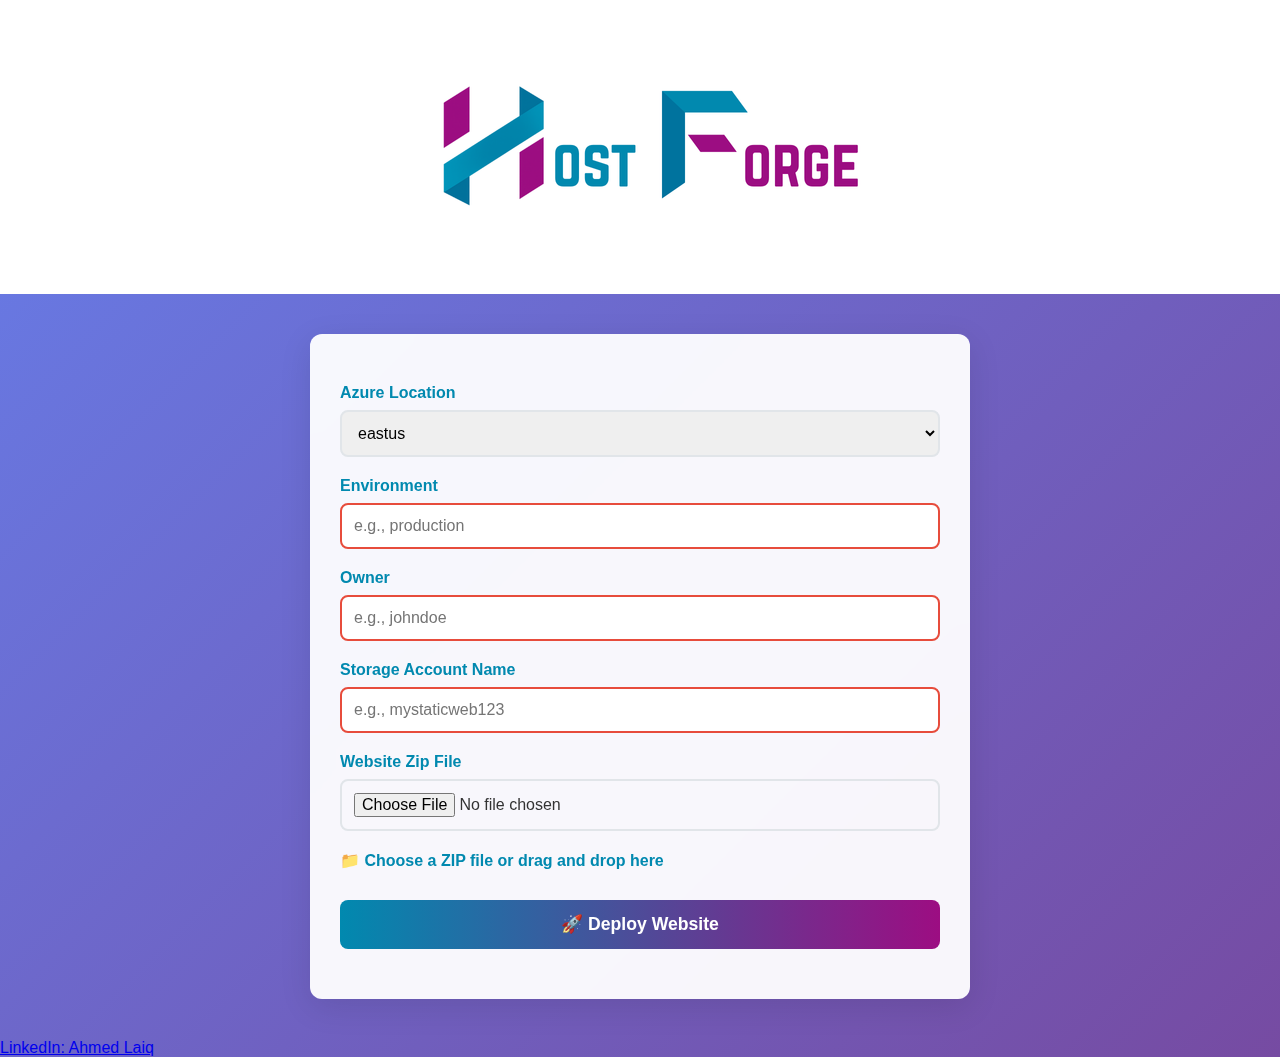
<file: frontend/index.html>
<!DOCTYPE html>
<html lang="en">
<head>
  <meta charset="UTF-8" />
  <meta name="viewport" content="width=device-width, initial-scale=1.0"/>
  <title>HostForge - Static Site Deployment</title>
  <link rel="stylesheet" href="style.css"/>
</head>
<body>

  <!-- Animated Background -->
  <div class="background-animation">
    <div class="particle"></div>
    <div class="particle"></div>
    <div class="particle"></div>
    <div class="particle"></div>
    <div class="particle"></div>
    <div class="particle"></div>
    <div class="glow-orb"></div>
    <div class="glow-orb"></div>
  </div>

  <div class="banner">
    <img src="images/hostforge.png" alt="HostForge Logo" class="banner-img"/>
  </div>

  <div class="form-container">
    <form id="deploy-form" enctype="multipart/form-data">
      <label for="location">Azure Location</label>
      <select id="location" name="location" required></select>

      <label for="environment">Environment</label>
      <input type="text" id="environment" name="environment" placeholder="e.g., production" required/>

      <label for="owner">Owner</label>
      <input type="text" id="owner" name="owner" placeholder="e.g., johndoe" required/>

      <label for="storage_account_name">Storage Account Name</label>
      <input type="text" id="storage_account_name" name="storage_account_name" placeholder="e.g., mystaticweb123" required/>

      <label for="zip_file">Website Zip File</label>
      <div class="file-upload-wrapper">
        <input type="file" id="zip_file" name="zip_file" accept=".zip" required/>
        <label for="zip_file" class="file-upload-label">
          📁 Choose a ZIP file or drag and drop here
        </label>
      </div>

      <button type="submit">🚀 Deploy Website</button>

      <div id="status"></div>
    </form>
  </div>

  <footer class="footer">
    <div class="footer-content">
      <a href="https://www.linkedin.com/in/ahmed-laiq-04ba47283?utm_source=share&utm_campaign=share_via&utm_content=profile&utm_medium=ios_app" target="_blank" class="linkedin-link">
        LinkedIn: Ahmed Laiq
      </a>
    </div>
  </footer>

  <script src="script.js"></script>
</body>
</html>
</file>
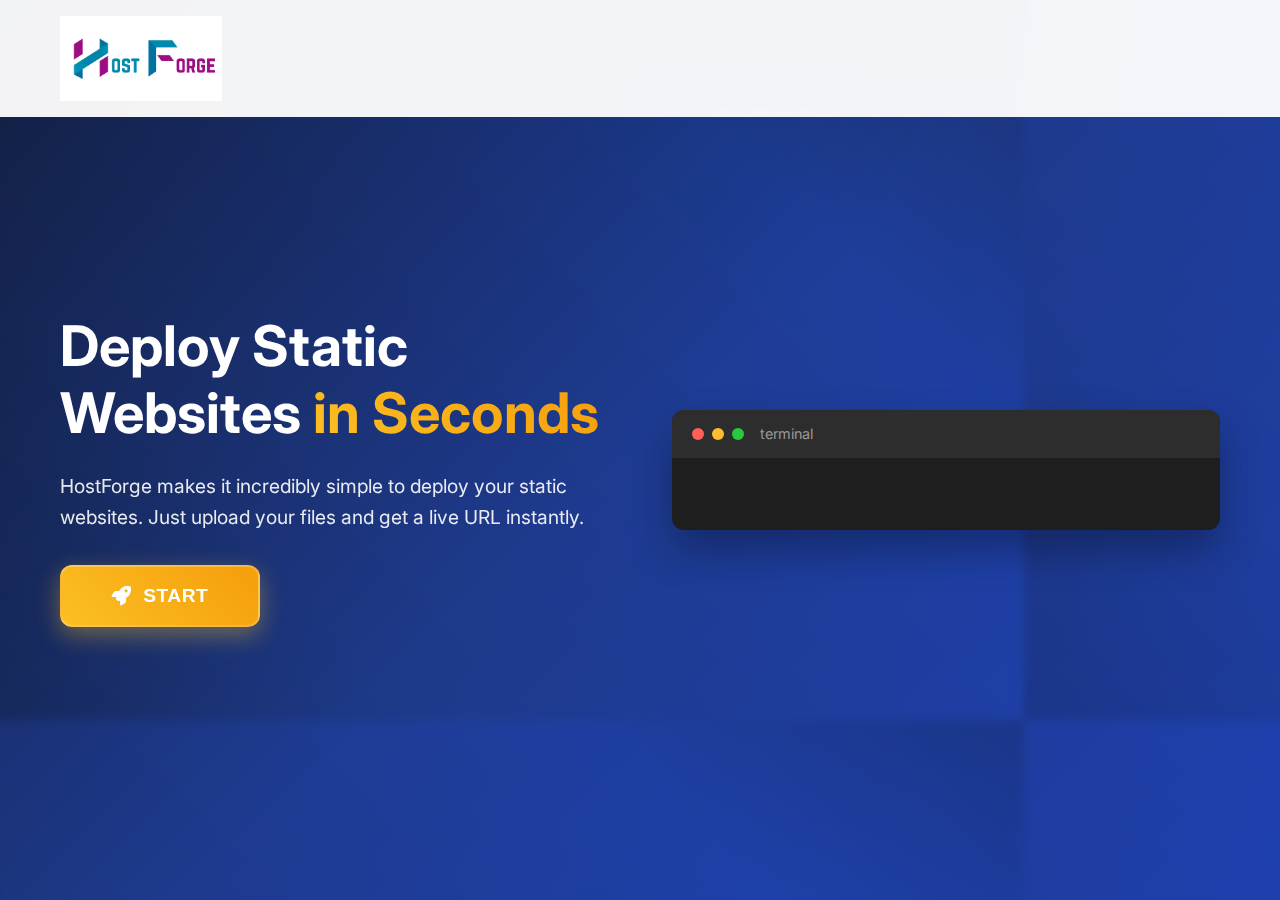
<file: frontend/landing.html>
<!DOCTYPE html>
<html lang="en">
<head>
    <meta charset="UTF-8">
    <meta name="viewport" content="width=device-width, initial-scale=1.0">
    <title>HostForge - Deploy Static Websites with Ease</title>
    <link rel="stylesheet" href="landing-style.css">
    <link href="https://fonts.googleapis.com/css2?family=Inter:wght@300;400;500;600;700&display=swap" rel="stylesheet">
    <link rel="stylesheet" href="https://cdnjs.cloudflare.com/ajax/libs/font-awesome/6.0.0/css/all.min.css">
</head>
<body>
    <!-- Navigation -->
    <nav class="navbar">
        <div class="nav-container">
            <div class="nav-logo">
                <img src="images/hostforge.png" alt="HostForge" class="nav-logo-img">
            </div>
            <div class="hamburger">
                <span></span>
                <span></span>
                <span></span>
            </div>
        </div>
    </nav>

    <!-- Hero Section -->
    <section id="home" class="hero">
        <div class="hero-container">
            <div class="hero-content">
                <h1 class="hero-title">
                    Deploy Static Websites
                    <span class="gradient-text">in Seconds</span>
                </h1>
                <p class="hero-subtitle">
                    HostForge makes it incredibly simple to deploy your static websites. 
                    Just upload your files and get a live URL instantly.
                </p>
                <div class="hero-buttons">
                    <button class="btn btn-primary" onclick="startDeployment()">
                        <i class="fas fa-rocket"></i>
                        Start
                    </button>
                </div>
            </div>
            <div class="hero-visual">
                <div class="code-window">
                    <div class="window-header">
                        <div class="window-buttons">
                            <span class="btn-red"></span>
                            <span class="btn-yellow"></span>
                            <span class="btn-green"></span>
                        </div>
                        <span class="window-title">terminal</span>
                    </div>
                    <div class="window-content">
                        <div class="code-line">
                            <span class="prompt">$</span>
                            <span class="command">hostforge deploy</span>
                        </div>
                        <div class="code-line">
                            <span class="output">🚀 Deploying your website...</span>
                        </div>
                        <div class="code-line">
                            <span class="output">✅ Website deployed successfully!</span>
                        </div>
                        <div class="code-line">
                            <span class="output">🌐 Live at: https://your-site.hostforge.app</span>
                        </div>
                    </div>
                </div>
            </div>
        </div>
    </section>





    <script src="landing-script.js"></script>
</body>
</html>
</file>
<file: frontend/style.css>
.banner {
  width: 100%;
  text-align: center;
  background-color: #ffff;
  padding: 20px 0;
}

.banner-img {
  max-width: 100%;
  height: auto;
}


body {
  margin: 0;
  font-family: 'Segoe UI', Tahoma, Geneva, Verdana, sans-serif;
  background: linear-gradient(135deg, #667eea 0%, #764ba2 100%);
  color: #333;
  min-height: 100vh;
}

.hero {
  position: relative;
  width: 100%;
  height: 250px;
  overflow: hidden;
}

.hero-img {
  width: 100%;
  height: 100%;
  object-fit: cover;
  filter: brightness(0.5);
}

.overlay {
  position: absolute;
  top: 0;
  left: 0;
  width: 100%;
  height: 100%;
  background: linear-gradient(90deg, #0189af88, #9c0d8288);
}

.hero-text {
  position: absolute;
  top: 50%;
  left: 50%;
  transform: translate(-50%, -50%);
  color: white;
  text-align: center;
}

.hero-text h1 {
  font-size: 3em;
  margin: 0;
}

.hero-text p {
  font-size: 1.2em;
  margin-top: 10px;
}

.form-container {
  background-color: rgba(255, 255, 255, 0.95);
  max-width: 600px;
  margin: 40px auto;
  padding: 30px;
  border-radius: 12px;
  box-shadow: 0 8px 32px rgba(0, 0, 0, 0.1);
  backdrop-filter: blur(10px);
}

form label {
  display: block;
  margin-top: 20px;
  font-weight: bold;
  color: #0189af;
}

form input[type="text"],
form select,
form input[type="file"] {
  width: 100%;
  padding: 12px;
  margin-top: 8px;
  border: 2px solid #e1e5e9;
  border-radius: 8px;
  font-size: 1em;
  transition: border-color 0.3s ease;
  box-sizing: border-box;
}

form input[type="text"]:focus,
form select:focus,
form input[type="file"]:focus {
  outline: none;
  border-color: #0189af;
  box-shadow: 0 0 0 3px rgba(1, 137, 175, 0.1);
}

form input[type="text"]:invalid,
form select:invalid {
  border-color: #e74c3c;
}

form button {
  margin-top: 30px;
  width: 100%;
  padding: 14px;
  background: linear-gradient(90deg, #0189af, #9c0d82);
  color: white;
  font-size: 1.1em;
  border: none;
  border-radius: 8px;
  cursor: pointer;
  transition: all 0.3s ease-in-out;
  font-weight: bold;
}

form button:hover:not(:disabled) {
  background: linear-gradient(90deg, #017392, #790b6a);
  transform: translateY(-2px);
  box-shadow: 0 4px 12px rgba(0, 0, 0, 0.2);
}

form button:disabled {
  background: #ccc;
  cursor: not-allowed;
  transform: none;
  box-shadow: none;
}

#status {
  margin-top: 20px;
  font-weight: bold;
}

.status {
  padding: 15px;
  border-radius: 8px;
  margin-top: 20px;
  line-height: 1.5;
}

.status.info {
  background-color: #e3f2fd;
  color: #1976d2;
  border-left: 4px solid #2196f3;
}

.status.success {
  background-color: #e8f5e8;
  color: #2e7d32;
  border-left: 4px solid #4caf50;
}

.status.error {
  background-color: #ffebee;
  color: #c62828;
  border-left: 4px solid #f44336;
}

.status a {
  color: inherit;
  text-decoration: underline;
  font-weight: bold;
}

.status a:hover {
  text-decoration: none;
}

/* Loading animation */
@keyframes pulse {
  0% { opacity: 1; }
  50% { opacity: 0.5; }
  100% { opacity: 1; }
}

.status.info {
  animation: pulse 2s infinite;
}

/* Responsive design */
@media (max-width: 768px) {
  .form-container {
    margin: 20px;
    padding: 20px;
  }
  
  .hero-text h1 {
    font-size: 2em;
  }
  
  .hero-text p {
    font-size: 1em;
  }
}
</file>
<file: frontend/landing-style.css>
/* Reset and Base Styles */
* {
    margin: 0;
    padding: 0;
    box-sizing: border-box;
}

body {
    font-family: 'Inter', sans-serif;
    line-height: 1.6;
    color: #1a202c;
    overflow-x: hidden;
    background: #1e3a8a;
    position: relative;
}

body::before {
    content: '';
    position: fixed;
    top: 0;
    left: 0;
    width: 100%;
    height: 100%;
    background: linear-gradient(45deg, #0f172a, #1e3a8a, #1e40af, #1d4ed8, #0f172a);
    background-size: 80% 80%;
    animation: wave 6s ease-in-out infinite;
    z-index: -1;
}

@keyframes wave {
    0%, 100% {
        background-position: 0% 50%;
    }
    50% {
        background-position: 100% 50%;
    }
}

.container {
    max-width: 1200px;
    margin: 0 auto;
    padding: 0 20px;
}

/* Navigation */
.navbar {
    position: fixed;
    top: 0;
    width: 100%;
    background: rgba(255, 255, 255, 0.95);
    backdrop-filter: blur(10px);
    z-index: 1000;
    padding: 1rem 0;
    transition: all 0.3s ease;
}

.nav-container {
    max-width: 1200px;
    margin: 0 auto;
    padding: 0 20px;
    display: flex;
    justify-content: space-between;
    align-items: center;
}

.nav-logo {
    display: flex;
    align-items: center;
}

.nav-logo-img {
    height: 85px;
    width: auto;
}

.nav-menu {
    display: flex;
    list-style: none;
    gap: 2rem;
}

.nav-menu a {
    text-decoration: none;
    color: #1a202c;
    font-weight: 500;
    transition: color 0.3s ease;
}

.nav-menu a:hover {
    color: #4c51bf;
}



/* Hero Section */
.hero {
    padding: 120px 0 80px;
    background: linear-gradient(135deg, rgba(15, 23, 42, 0.8) 0%, rgba(30, 58, 138, 0.8) 50%, rgba(30, 64, 175, 0.8) 100%);
    color: white;
    min-height: 100vh;
    display: flex;
    align-items: center;
    position: relative;
    z-index: 1;
    backdrop-filter: blur(5px);
}

.hero-container {
    max-width: 1200px;
    margin: 0 auto;
    padding: 0 20px;
    display: grid;
    grid-template-columns: 1fr 1fr;
    gap: 4rem;
    align-items: center;
}

.hero-title {
    font-size: 3.5rem;
    font-weight: 700;
    margin-bottom: 1.5rem;
    line-height: 1.2;
}

.gradient-text {
    background: linear-gradient(45deg, #fbbf24, #f59e0b);
    -webkit-background-clip: text;
    -webkit-text-fill-color: transparent;
    background-clip: text;
}

.hero-subtitle {
    font-size: 1.2rem;
    margin-bottom: 2rem;
    opacity: 0.9;
}

.hero-buttons {
    display: flex;
    gap: 1rem;
    flex-wrap: wrap;
    margin-top: 2rem;
}

.hero-buttons .btn {
    min-width: 200px;
    justify-content: center;
}

.btn {
    padding: 18px 36px;
    border: none;
    border-radius: 12px;
    font-weight: 700;
    text-decoration: none;
    display: inline-flex;
    align-items: center;
    gap: 0.75rem;
    cursor: pointer;
    transition: all 0.3s ease;
    font-size: 1.2rem;
    text-transform: uppercase;
    letter-spacing: 0.5px;
    position: relative;
    overflow: hidden;
}

.btn-primary {
    background: linear-gradient(45deg, #fbbf24, #f59e0b);
    color: white;
    box-shadow: 0 8px 25px rgba(251, 191, 36, 0.4);
    border: 2px solid rgba(255, 255, 255, 0.2);
}

.btn-primary:hover {
    transform: translateY(-4px) scale(1.05);
    box-shadow: 0 15px 35px rgba(251, 191, 36, 0.5);
    background: linear-gradient(45deg, #f59e0b, #fbbf24);
}

.btn-primary:active {
    transform: translateY(-2px) scale(1.02);
}

.btn-secondary {
    background: transparent;
    color: white;
    border: 2px solid white;
}

.btn-secondary:hover {
    background: white;
    color: #333;
    transform: translateY(-2px);
}

/* Code Window */
.code-window {
    background: #1e1e1e;
    border-radius: 12px;
    overflow: hidden;
    box-shadow: 0 20px 40px rgba(0, 0, 0, 0.3);
    animation: float 6s ease-in-out infinite;
}

@keyframes float {
    0%, 100% { transform: translateY(0px); }
    50% { transform: translateY(-10px); }
}

.window-header {
    background: #2d2d2d;
    padding: 12px 20px;
    display: flex;
    align-items: center;
    gap: 1rem;
}

.window-buttons {
    display: flex;
    gap: 8px;
}

.btn-red, .btn-yellow, .btn-green {
    width: 12px;
    height: 12px;
    border-radius: 50%;
}

.btn-red { background: #ff5f56; }
.btn-yellow { background: #ffbd2e; }
.btn-green { background: #27ca3f; }

.window-title {
    color: #999;
    font-size: 0.9rem;
}

.window-content {
    padding: 20px;
    font-family: 'Courier New', monospace;
    font-size: 0.9rem;
}

.code-line {
    margin-bottom: 8px;
    display: flex;
    align-items: center;
    gap: 8px;
}

.prompt {
    color: #27ca3f;
    font-weight: bold;
}

.command {
    color: #fff;
}

.output {
    color: #ccc;
    margin-left: 20px;
}

/* Section Title */
.section-title {
    text-align: center;
    font-size: 2.5rem;
    font-weight: 700;
    margin-bottom: 3rem;
    color: #1e293b;
}

.section-title {
    text-align: center;
    font-size: 2.5rem;
    font-weight: 700;
    margin-bottom: 3rem;
    color: #1e293b;
}

















/* Responsive Design */
@media (max-width: 768px) {
    
    .hero-container {
        grid-template-columns: 1fr;
        text-align: center;
    }
    
    .hero-title {
        font-size: 2.5rem;
    }
    

    
    .hero-buttons {
        justify-content: center;
    }
    

}

@media (max-width: 480px) {
    .hero-title {
        font-size: 2rem;
    }
    
    .section-title {
        font-size: 2rem;
    }
    

    

}

/* Animations */
@keyframes fadeInUp {
    from {
        opacity: 0;
        transform: translateY(30px);
    }
    to {
        opacity: 1;
        transform: translateY(0);
    }
}

@keyframes glow {
    0%, 100% {
        box-shadow: 0 8px 25px rgba(251, 191, 36, 0.4);
    }
    50% {
        box-shadow: 0 8px 25px rgba(251, 191, 36, 0.6), 0 0 30px rgba(251, 191, 36, 0.3);
    }
}

.btn-primary {
    animation: glow 3s ease-in-out infinite;
}



/* Smooth scrolling */
html {
    scroll-behavior: smooth;
}
</file>
